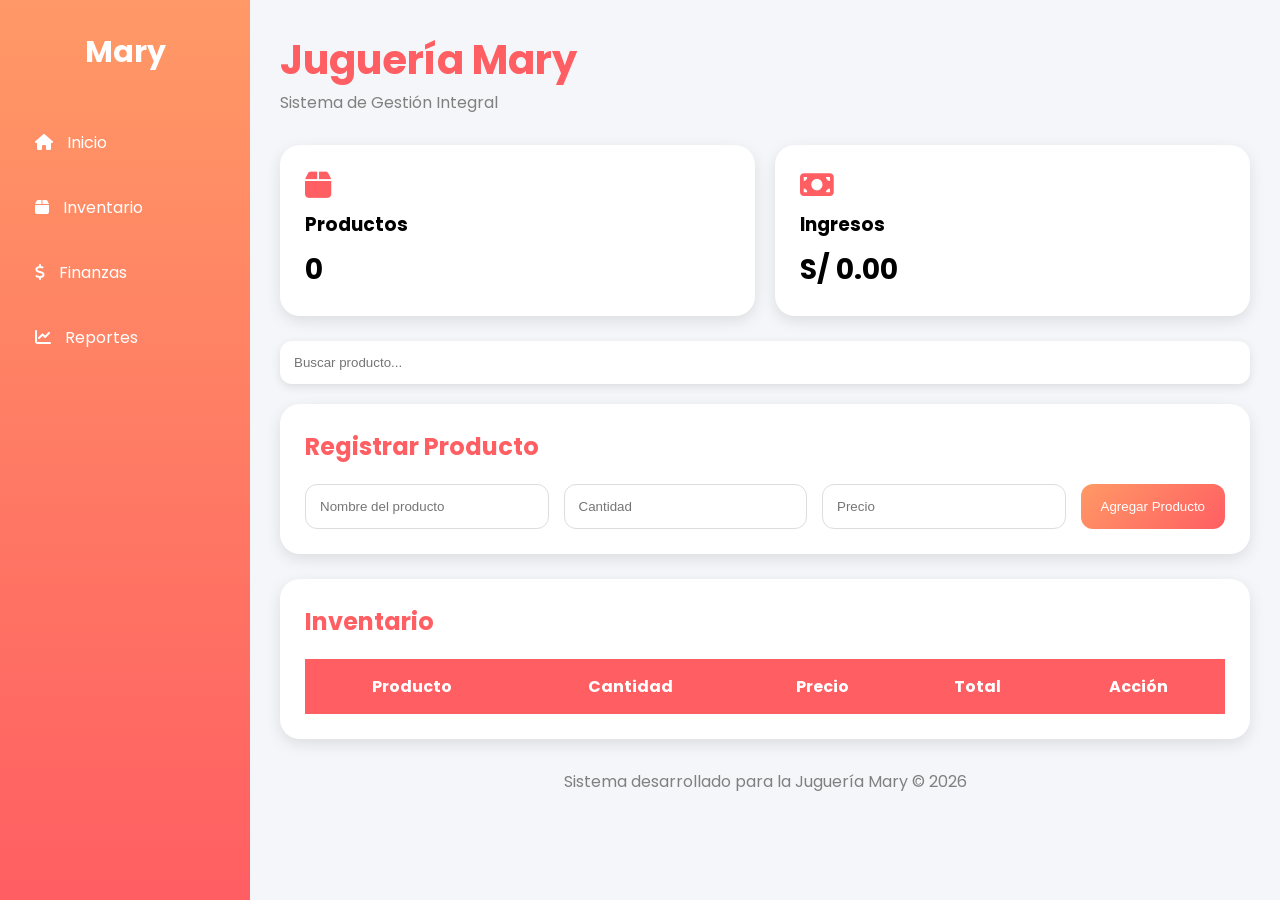
<file: Jugueria-mary/index.html>
<!DOCTYPE html>
<html lang="es">

<head>
    <meta charset="UTF-8">
    <meta name="viewport" content="width=device-width, initial-scale=1.0">
    <title>Juguería Mary</title>

    <link rel="stylesheet" href="estilos.css">

    <link rel="preconnect" href="https://fonts.googleapis.com">

    <link href="https://fonts.googleapis.com/css2?family=Poppins:wght@300;400;500;600&display=swap"
        rel="stylesheet">

    <link rel="stylesheet"
        href="https://cdnjs.cloudflare.com/ajax/libs/font-awesome/6.5.1/css/all.min.css">
</head>

<body>

    <div class="dashboard">

        <!-- SIDEBAR -->

        <div class="sidebar">

            <h2>Mary</h2>

            <ul>

                <li>
                    <i class="fa-solid fa-house"></i>
                    Inicio
                </li>

                <li>
                    <a href="inventario.html">
                    <i class="fa-solid fa-box"></i>
                    Inventario
                    </a>
    </li>

                <li>
                    <i class="fa-solid fa-dollar-sign"></i>
                    Finanzas
                </li>

                <li>
                    <i class="fa-solid fa-chart-line"></i>
                    Reportes
                </li>

            </ul>

        </div>

        <!-- CONTENIDO -->

        <div class="contenido">

            <div class="header">

                <h1>Juguería Mary</h1>

                <p>Sistema de Gestión Integral</p>

            </div>

            <!-- TARJETAS -->

            <div class="cards">

                <div class="card">
                    <i class="fa-solid fa-box"></i>
                    <h3>Productos</h3>
                    <p id="cantidadProductos">0</p>
                </div>

                <div class="card">
                    <i class="fa-solid fa-money-bill"></i>
                    <h3>Ingresos</h3>
                    <p>S/ <span id="ingresos">0.00</span></p>
                </div>

            </div>

            <!-- BUSCADOR -->

            <div class="buscador">

                <input type="text" placeholder="Buscar producto...">

            </div>

            <!-- FORMULARIO -->

            <div class="card-formulario">

                <h2>Registrar Producto</h2>

                <div class="formulario">

                    <input type="text" id="nombre" placeholder="Nombre del producto">

                    <input type="number" id="cantidad" placeholder="Cantidad">

                    <input type="number" id="precio" placeholder="Precio">

                    <button onclick="agregarProducto()">

                        Agregar Producto

                    </button>

                </div>

            </div>

            <!-- TABLA -->

            <div class="card-tabla">

                <h2>Inventario</h2>

                <table>

                    <thead>

                        <tr>

                            <th>Producto</th>
                            <th>Cantidad</th>
                            <th>Precio</th>
                            <th>Total</th>
                            <th>Acción</th>

                        </tr>

                    </thead>

                    <tbody id="tablaProductos">

                    </tbody>

                </table>

            </div>

            <!-- FOOTER -->

            <footer>

                Sistema desarrollado para la Juguería Mary © 2026

            </footer>

        </div>

    </div>

    <script src="script.js"></script>

</body>

</html>
</file>
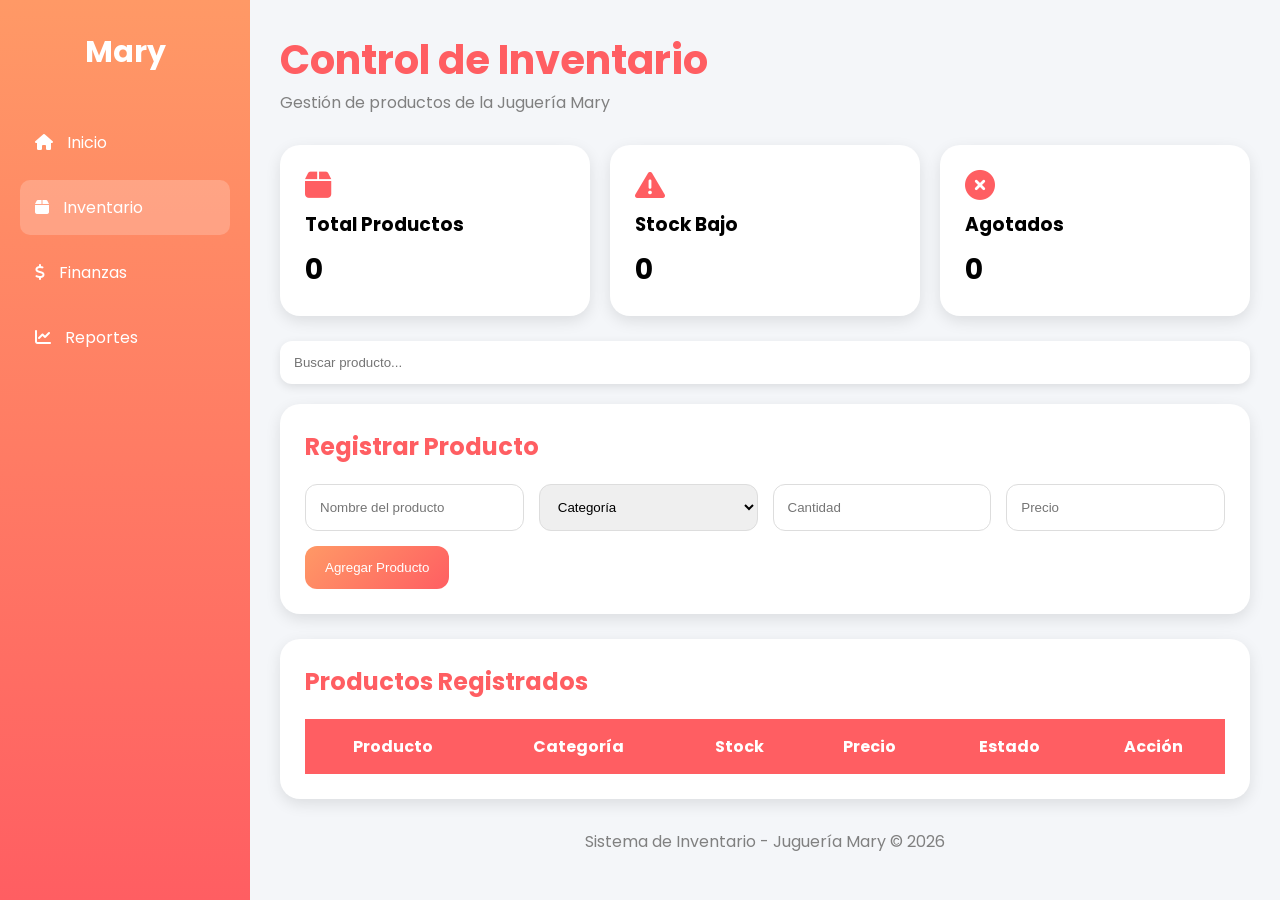
<file: Jugueria-mary/inventario.html>
<!DOCTYPE html>
<html lang="es">

<head>
    <meta charset="UTF-8">
    <meta name="viewport" content="width=device-width, initial-scale=1.0">

    <title>Inventario | Juguería Mary</title>

    <!-- CSS -->
    <link rel="stylesheet" href="estilos.css">

    <!-- Fuente -->
    <link rel="preconnect" href="https://fonts.googleapis.com">

    <link href="https://fonts.googleapis.com/css2?family=Poppins:wght@300;400;500;600&display=swap"
        rel="stylesheet">

    <!-- Iconos -->
    <link rel="stylesheet"
        href="https://cdnjs.cloudflare.com/ajax/libs/font-awesome/6.5.1/css/all.min.css">

</head>

<body>

    <div class="dashboard">

        <!-- SIDEBAR -->

        <div class="sidebar">

            <h2>Mary</h2>

            <ul>

                <li>
                    <a href="index.html">
                        <i class="fa-solid fa-house"></i>
                        Inicio
                    </a>
                </li>

                <li class="activo">
                    <a href="inventario.html">
                        <i class="fa-solid fa-box"></i>
                        Inventario
                    </a>
                </li>

                <li>
                    <a href="#">
                        <i class="fa-solid fa-dollar-sign"></i>
                        Finanzas
                    </a>
                </li>

                <li>
                    <i class="fa-solid fa-chart-line"></i>
                    Reportes
                </li>

            </ul>

        </div>

        <!-- CONTENIDO -->

        <div class="contenido">

            <!-- HEADER -->

            <div class="header">

                <h1>Control de Inventario</h1>

                <p>Gestión de productos de la Juguería Mary</p>

            </div>

            <!-- TARJETAS -->

            <div class="cards">

                <div class="card">

                    <i class="fa-solid fa-box"></i>

                    <h3>Total Productos</h3>

                    <p id="totalProductos">0</p>

                </div>

                <div class="card">

                    <i class="fa-solid fa-triangle-exclamation"></i>

                    <h3>Stock Bajo</h3>

                    <p id="stockBajo">0</p>

                </div>

                <div class="card">

                    <i class="fa-solid fa-circle-xmark"></i>

                    <h3>Agotados</h3>

                    <p id="agotados">0</p>

                </div>

            </div>

            <!-- BUSCADOR -->

            <div class="buscador">

                <input type="text"
                    id="buscar"
                    placeholder="Buscar producto..."
                    onkeyup="buscarProducto()">

            </div>

            <!-- FORMULARIO -->

            <div class="card-formulario">

                <h2>Registrar Producto</h2>

                <div class="formulario">

                    <input type="text"
                        id="nombre"
                        placeholder="Nombre del producto">

                    <select id="categoria">

                        <option value="">Categoría</option>

                        <option>Jugos</option>

                        <option>Batidos</option>

                        <option>Postres</option>

                        <option>Frutas</option>

                    </select>

                    <input type="number"
                        id="cantidad"
                        placeholder="Cantidad">

                    <input type="number"
                        id="precio"
                        placeholder="Precio">

                    <button onclick="agregarProducto()">

                        Agregar Producto

                    </button>

                </div>

            </div>

            <!-- TABLA -->

            <div class="card-tabla">

                <h2>Productos Registrados</h2>

                <table>

                    <thead>

                        <tr>

                            <th>Producto</th>
                            <th>Categoría</th>
                            <th>Stock</th>
                            <th>Precio</th>
                            <th>Estado</th>
                            <th>Acción</th>

                        </tr>

                    </thead>

                    <tbody id="tablaProductos">

                    </tbody>

                </table>

            </div>

            <!-- FOOTER -->

            <footer>

                Sistema de Inventario - Juguería Mary © 2026

            </footer>

        </div>

    </div>

    <script>

        let productos = [];

        function agregarProducto() {

            let nombre =
                document.getElementById("nombre").value;

            let categoria =
                document.getElementById("categoria").value;

            let cantidad =
                parseInt(document.getElementById("cantidad").value);

            let precio =
                parseFloat(document.getElementById("precio").value);

            if (
                nombre === "" ||
                categoria === "" ||
                isNaN(cantidad) ||
                isNaN(precio)
            ) {

                alert("Complete todos los campos");

                return;
            }

            let estado = "";

            if (cantidad === 0) {

                estado = "Agotado";

            } else if (cantidad <= 5) {

                estado = "Stock Bajo";

            } else {

                estado = "Disponible";
            }

            let producto = {

                nombre,
                categoria,
                cantidad,
                precio,
                estado

            };

            productos.push(producto);

            mostrarProductos();

            limpiarCampos();
        }

        function mostrarProductos() {

            let tabla =
                document.getElementById("tablaProductos");

            tabla.innerHTML = "";

            let bajo = 0;
            let agotados = 0;

            productos.forEach((producto, index) => {

                if (producto.estado === "Stock Bajo") {

                    bajo++;

                }

                if (producto.estado === "Agotado") {

                    agotados++;
                }

                let claseEstado = "";

                if (producto.estado === "Disponible") {

                    claseEstado = "disponible";

                } else if (producto.estado === "Stock Bajo") {

                    claseEstado = "bajo";

                } else {

                    claseEstado = "agotado";
                }

                tabla.innerHTML += `

                <tr>

                    <td>${producto.nombre}</td>

                    <td>${producto.categoria}</td>

                    <td>${producto.cantidad}</td>

                    <td>S/ ${producto.precio}</td>

                    <td>

                        <span class="${claseEstado}">
                            ${producto.estado}
                        </span>

                    </td>

                    <td>

                        <button onclick="eliminarProducto(${index})">

                            Eliminar

                        </button>

                    </td>

                </tr>

                `;
            });

            document.getElementById("totalProductos")
                .textContent = productos.length;

            document.getElementById("stockBajo")
                .textContent = bajo;

            document.getElementById("agotados")
                .textContent = agotados;
        }

        function eliminarProducto(index) {

            let confirmar =
                confirm("¿Desea eliminar este producto?");

            if (confirmar) {

                productos.splice(index, 1);

                mostrarProductos();
            }
        }

        function limpiarCampos() {

            document.getElementById("nombre").value = "";

            document.getElementById("categoria").value = "";

            document.getElementById("cantidad").value = "";

            document.getElementById("precio").value = "";
        }

        function buscarProducto() {

            let input =
                document.getElementById("buscar")
                    .value
                    .toLowerCase();

            let filas =
                document.querySelectorAll("#tablaProductos tr");

            filas.forEach(fila => {

                let producto =
                    fila.children[0]
                        .textContent
                        .toLowerCase();

                let categoria =
                    fila.children[1]
                        .textContent
                        .toLowerCase();

                if (
                    producto.includes(input) ||
                    categoria.includes(input)
                ) {

                    fila.style.display = "";

                } else {

                    fila.style.display = "none";
                }

            });
        }

    </script>

</body>

</html>
</file>
<file: Jugueria-mary/estilos.css>
*{
    margin: 0;
    padding: 0;
    box-sizing: border-box;
}

body{
    font-family: 'Poppins', sans-serif;
    background: #f4f6f9;
}

.dashboard{
    display: flex;
}

.sidebar{
    width: 250px;
    height: 100vh;
    background: linear-gradient(180deg, #ff9966, #ff5e62);
    color: white;
    padding: 30px 20px;
    position: fixed;
}

.sidebar h2{
    text-align: center;
    margin-bottom: 40px;
    font-size: 30px;
}

.sidebar ul{
    list-style: none;
}

.sidebar ul li{
    padding: 15px;
    margin-bottom: 10px;
    border-radius: 10px;
    cursor: pointer;
    transition: 0.3s;
}

.sidebar ul li:hover{
    background: rgba(255,255,255,0.2);
}

.sidebar i{
    margin-right: 10px;
}

.contenido{
    margin-left: 250px;
    width: 100%;
    padding: 30px;
}

.header{
    margin-bottom: 30px;
}

.header h1{
    color: #ff5e62;
    font-size: 40px;
}

.header p{
    color: gray;
}

.cards{
    display: flex;
    gap: 20px;
    margin-bottom: 25px;
}

.card{
    background: white;
    flex: 1;
    padding: 25px;
    border-radius: 20px;
    box-shadow: 0px 5px 15px rgba(0,0,0,0.1);
    transition: 0.3s;
}

.card:hover{
    transform: translateY(-5px);
}

.card i{
    font-size: 30px;
    color: #ff5e62;
    margin-bottom: 10px;
}

.card h3{
    margin-bottom: 10px;
}

.card p{
    font-size: 28px;
    font-weight: bold;
}

.buscador{
    margin-bottom: 20px;
}

.buscador input{
    width: 100%;
    padding: 14px;
    border: none;
    border-radius: 12px;
    outline: none;
    box-shadow: 0px 3px 10px rgba(0,0,0,0.1);
}

.card-formulario,
.card-tabla{
    background: white;
    padding: 25px;
    border-radius: 20px;
    margin-bottom: 25px;
    box-shadow: 0px 5px 15px rgba(0,0,0,0.1);
}

.card-formulario h2,
.card-tabla h2{
    margin-bottom: 20px;
    color: #ff5e62;
}

.formulario{
    display: flex;
    gap: 15px;
    flex-wrap: wrap;
}

.formulario input{
    flex: 1;
    min-width: 200px;
    padding: 14px;
    border: 1px solid #ddd;
    border-radius: 12px;
}

button{
    background: linear-gradient(135deg, #ff9966, #ff5e62);
    color: white;
    border: none;
    padding: 14px 20px;
    border-radius: 12px;
    cursor: pointer;
    transition: 0.3s;
}

button:hover{
    transform: scale(1.05);
}

table{
    width: 100%;
    border-collapse: collapse;
}

thead{
    background: #ff5e62;
    color: white;
}

th, td{
    padding: 15px;
    text-align: center;
}

tbody tr{
    border-bottom: 1px solid #eee;
}

tbody tr:hover{
    background: #fff5f5;
}

footer{
    text-align: center;
    color: gray;
    margin-top: 30px;
}

.sidebar a{
    text-decoration: none;
    color: white;
    display: block;
}

.activo{
    background: rgba(255,255,255,0.2);
}

/* SELECT */

select{
    flex: 1;
    min-width: 180px;
    padding: 14px;
    border: 1px solid #ddd;
    border-radius: 12px;
    outline: none;
}


.disponible{
    background: #d4edda;
    color: #155724;
    padding: 8px 12px;
    border-radius: 10px;
    font-size: 14px;
    font-weight: 500;
}

.bajo{
    background: #fff3cd;
    color: #856404;
    padding: 8px 12px;
    border-radius: 10px;
    font-size: 14px;
    font-weight: 500;
}

.agotado{
    background: #f8d7da;
    color: #721c24;
    padding: 8px 12px;
    border-radius: 10px;
    font-size: 14px;
    font-weight: 500;
}
</file>
